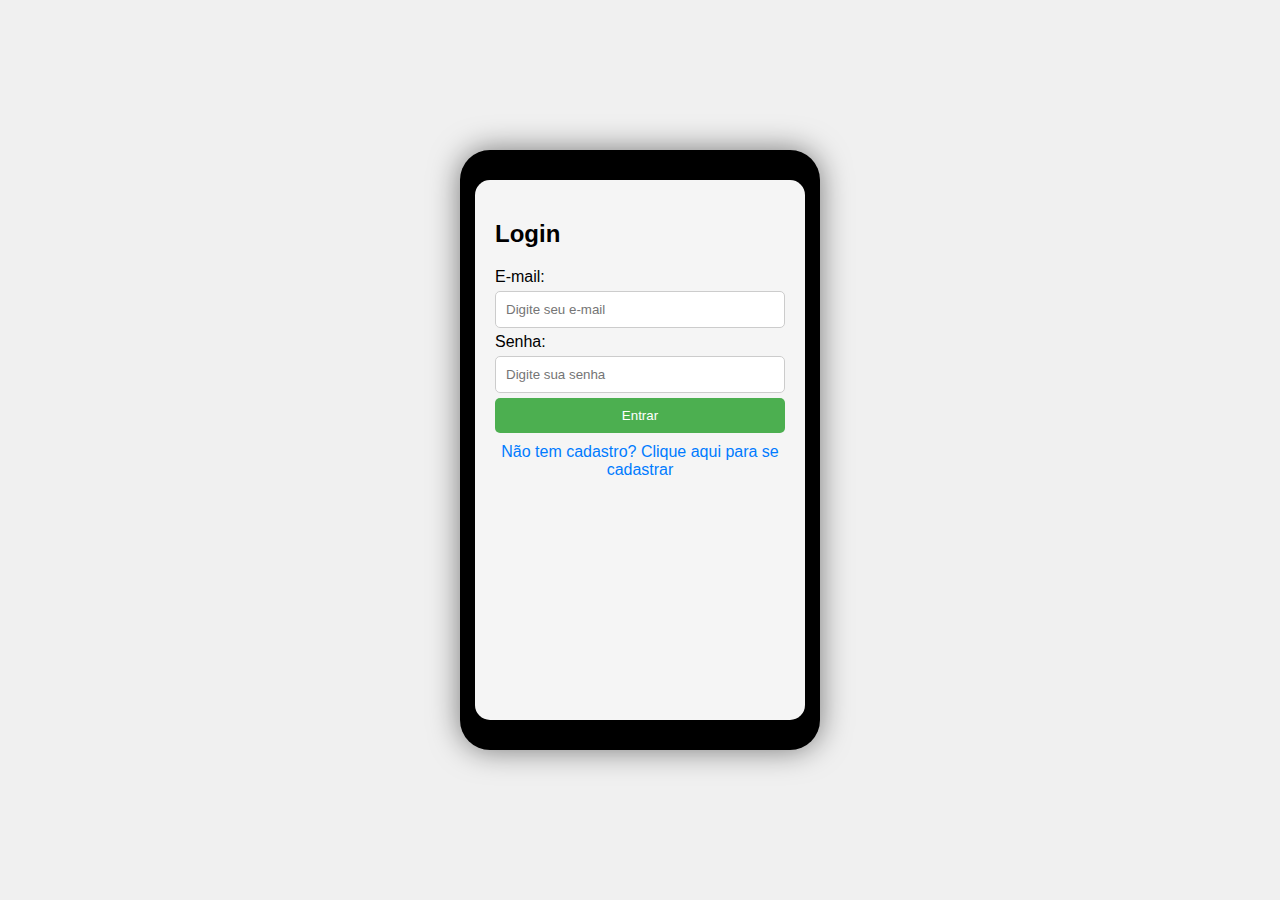
<file: codigo/index.html>
<!-- <!DOCTYPE html>
<html lang="en">
<head>
    <meta charset="UTF-8">
    <meta name="viewport" content="width=device-width, initial-scale=1.0">
    <link href = "./css/style.css" rel = "stylesheet">
    <title>IACheck</title>
</head>
<body>
    <div class="wrapper"
    <header>
        <div id="cabeçalho"></div>
        <h1>
            IACheck
        </h1>
        <ul id="menuSuperior">
            <li><a href="#">Home</a></li>
            <li><a href="#">Quem Somos</a></li>
            <li><a href="#">Contatos</a></li>
        </ul>
    </header>
</body>
</html> -->
<!DOCTYPE html>
<html lang="en">
<head>
  <meta charset="UTF-8">
  <meta name="viewport" content="width=device-width, initial-scale=1.0">
  <title>Login</title>
  <link rel="stylesheet" href="styles.css">
</head>
<body>
  <div class="phone">
    <div class="screen">
      <h2>Login</h2>
      <form id="loginForm" action="pagina_eventos.html" method="GET">
        <label for="email">E-mail:</label>
        <input type="text" id="email" name="email" placeholder="Digite seu e-mail" required>
        <label for="password">Senha:</label>
        <input type="password" id="password" name="password" placeholder="Digite sua senha" required>
        <input type="submit" value="Entrar">
      </form>
      <div class="signup-link">
        <a href="cadastro.html">Não tem cadastro? Clique aqui para se cadastrar</a>
      </div>
    </div>
  </div>
  <script src="script.js"></script>
</body>
</html>
</file>
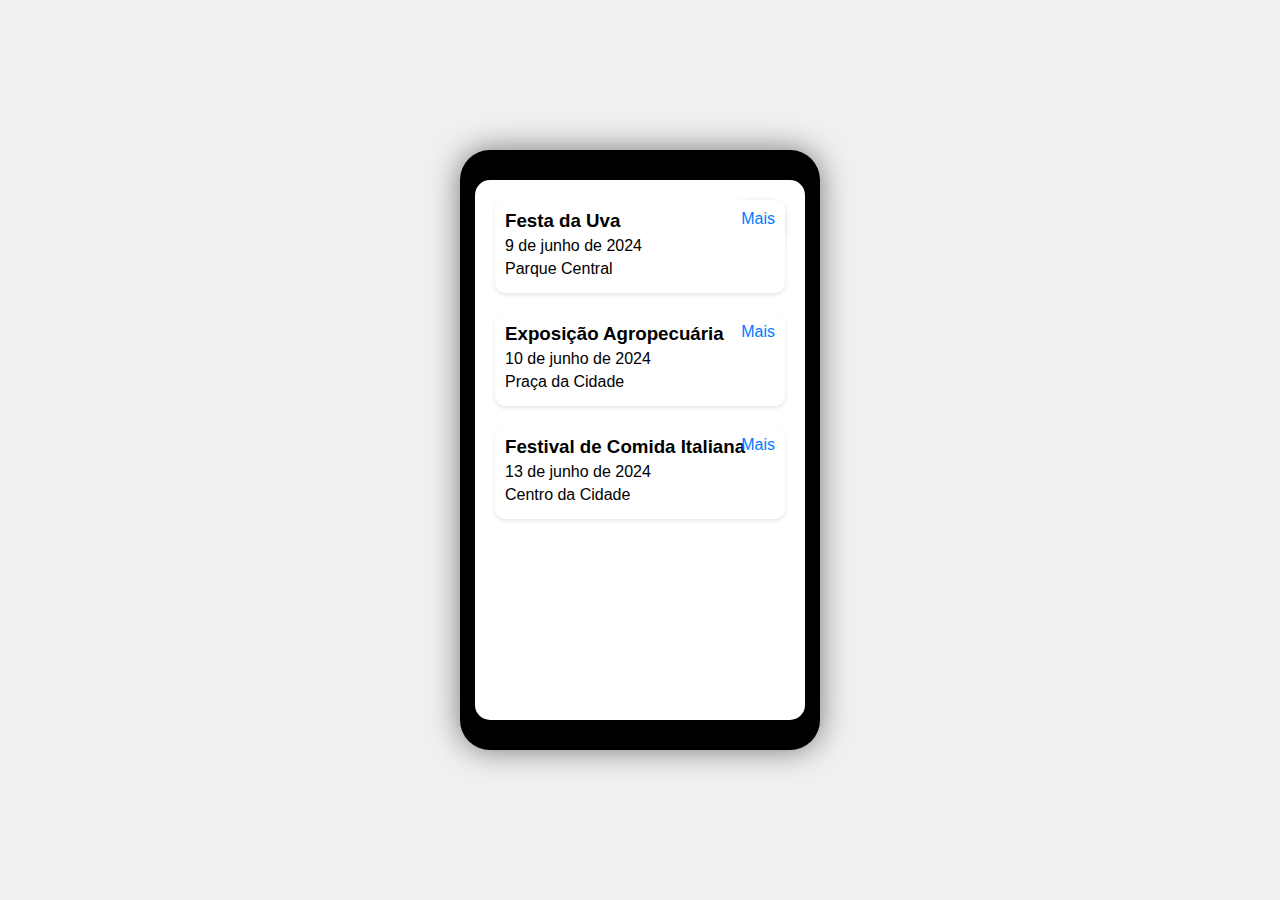
<file: codigo/belo_horizonte.html>
<!DOCTYPE html>
<html lang="en">
<head>
  <meta charset="UTF-8">
  <meta name="viewport" content="width=device-width, initial-scale=1.0">
  <title>Eventos</title>
  <link rel="stylesheet" href="style.css">
</head>
<body>
  <div class="phone">
    <div class="screen">
      <a href="busca_eventos.html" class="search-icon">&#128269;</a>
      <div class="events-container">
        <div class="event">
          <h3>Festa da Uva</h3>
          <p>9 de junho de 2024</p>
          <p>Parque Central</p>
          <a href="detalhes_evento.html">Mais</a>
        </div>
        <div class="event">
          <h3>Exposição Agropecuária</h3>
          <p>10 de junho de 2024</p>
          <p>Praça da Cidade</p>
          <a href="detalhes_evento.html">Mais</a>
        </div>
        <div class="event">
          <h3>Festival de Comida Italiana</h3>
          <p>13 de junho de 2024</p>
          <p>Centro da Cidade</p>
          <a href="detalhes_evento.html">Mais</a>
        </div>
      </div>
      <div class="android-buttons">
        <div class="button"></div>
        <div class="button"></div>
        <div class="button"></div>
      </div>
    </div>
  </div>
  <script src="script.js"></script>
</body>
</html>
</file>
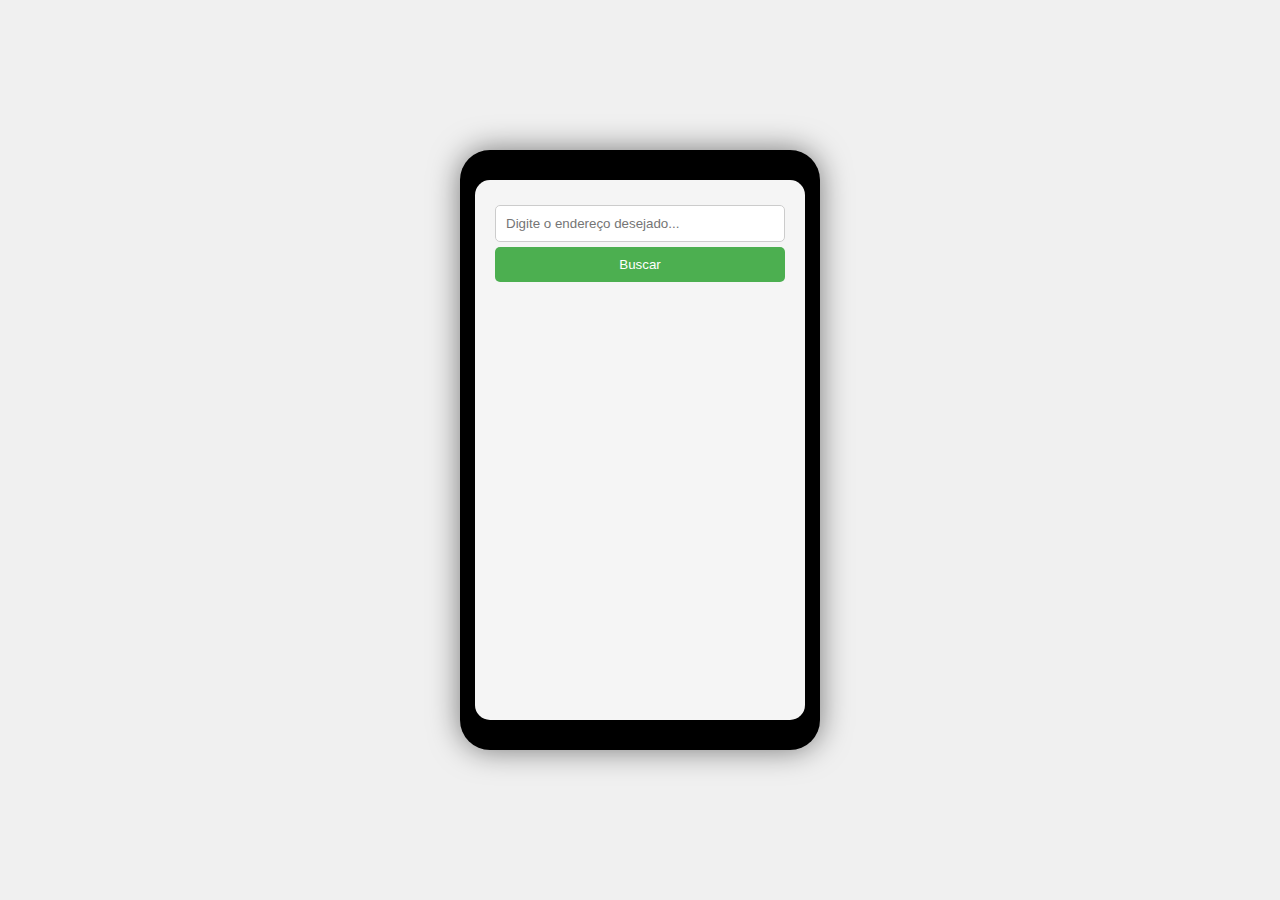
<file: codigo/busca_eventos.html>
<!DOCTYPE html>
<html lang="en">
<head>
  <meta charset="UTF-8">
  <meta name="viewport" content="width=device-width, initial-scale=1.0">
  <title>Busca de Eventos</title>
  <link rel="stylesheet" href="styles.css">
</head>
<body>
  <div class="phone">
    <div class="screen">
      <form action="pesquisa_eventos.html" method="POST" class="search-form">
        <input type="text" id="endereco" name="endereco" placeholder="Digite o endereço desejado...">
        <input type="submit" value="Buscar">
      </form>
    </div>
  </div>
</body>
</html>
</file>
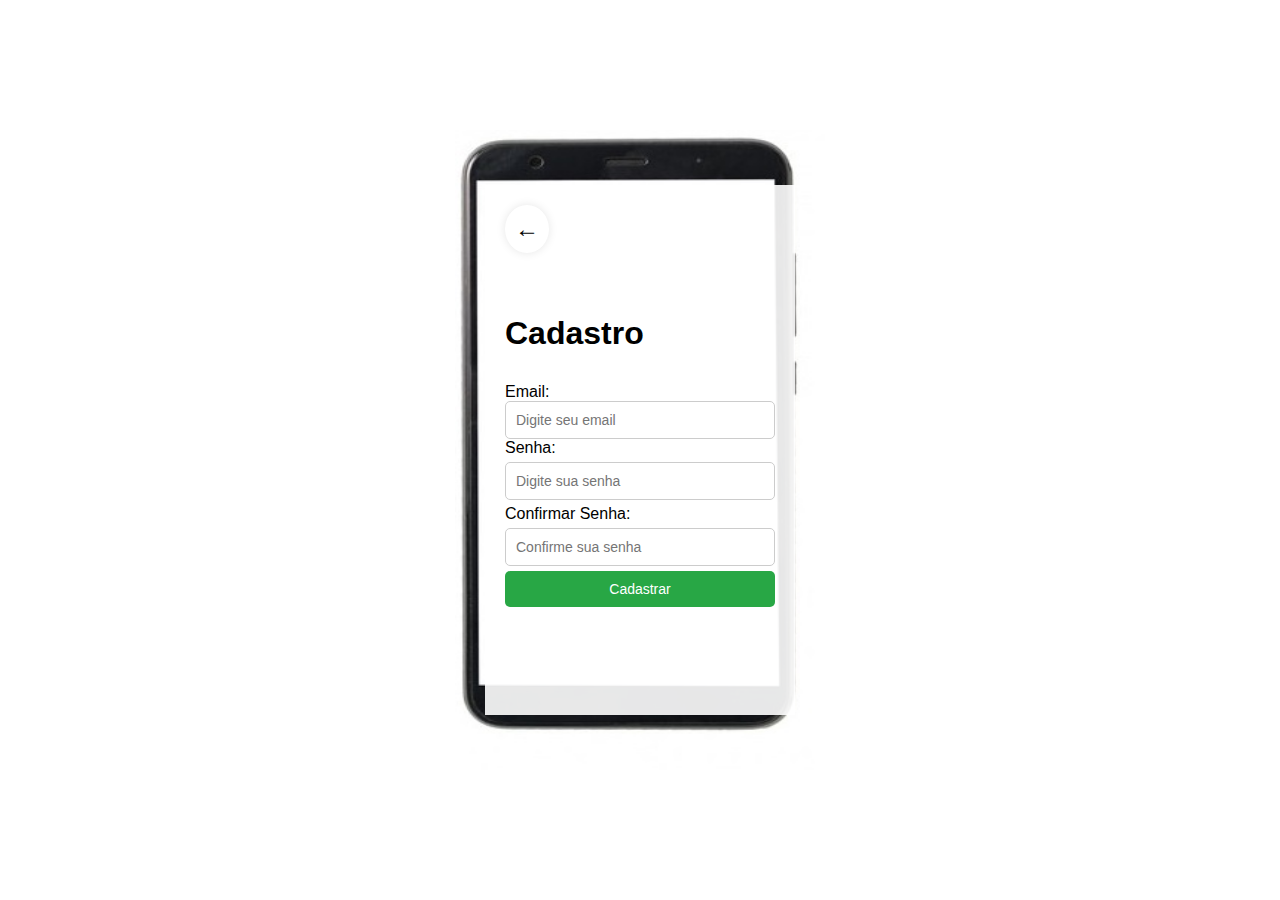
<file: codigo/cadastro.html>
<!DOCTYPE html>
<html lang="en">
<head>
  <meta charset="UTF-8">
  <meta name="viewport" content="width=device-width, initial-scale=1.0">
  <title>Criar Cadastro</title>
  <link rel="stylesheet" href="styleteste.css">
</head>
<body>
  <div class="phone">
    <img src="..\docs/img/celular.jpg" width=370 height=640>
    <div class="screen">
      <a href="index.html" class="back-button">&#8592;</a>
      <div class="form-container">
        <h1>Cadastro</h1>
        <div id="message" class="message"></div> 
        <form id="signupForm">
          <label for="email">Email:</label>
          <input type="email" id="email" name="email" placeholder="Digite seu email" required>

          <label for="password">Senha:</label>
          <input type="password" id="password" name="password" placeholder="Digite sua senha" required>

          <label for="confirmPassword">Confirmar Senha:</label>
          <input type="password" id="confirmPassword" name="confirmPassword" placeholder="Confirme sua senha" required>

          <button type="submit" class="create-event-button">Cadastrar</button>
        </form>
      </div>
    </div>
  </div>
  <script src="scriptcadastro.js"></script>
</body>
</html>
</file>
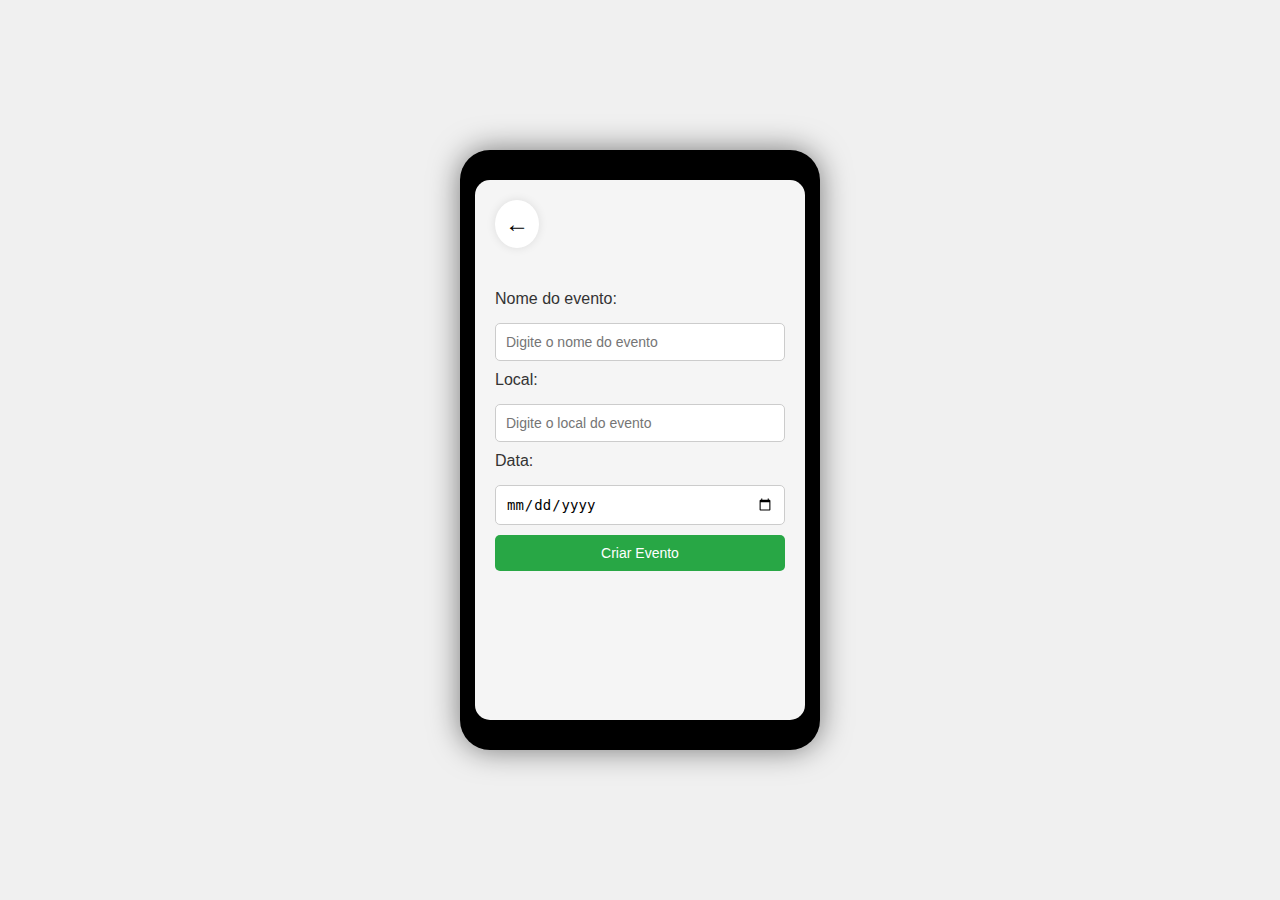
<file: codigo/criar_evento.html>
<!DOCTYPE html>
<html lang="en">
<head>
  <meta charset="UTF-8">
  <meta name="viewport" content="width=device-width, initial-scale=1.0">
  <title>Criar Evento</title>
  <link rel="stylesheet" href="stylecriarevento.css">
</head>
<body>
  <div class="phone">
    <div class="screen">
      <a href="detalhes_evento.html" class="back-button">&#8592;</a>
      <div class="form-container">
        <h1><br /></h1>
        <label for="nomeEvento">Nome do evento:</label>
        <input type="text" id="nomeEvento" name="nomeEvento" placeholder="Digite o nome do evento">
        
        <label for="localEvento">Local:</label>
        <input type="text" id="localEvento" name="localEvento" placeholder="Digite o local do evento">
        
        <label for="dataEvento">Data:</label>
        <input type="date" id="dataEvento" name="dataEvento">
        
        <button type="submit">Criar Evento</button>
      </div>
      <div class="android-buttons">
        <div class="button"></div>
        <div class="button"></div>
        <div class="button"></div>
      </div>
    </div>
  </div>
</body>
</html>
</file>
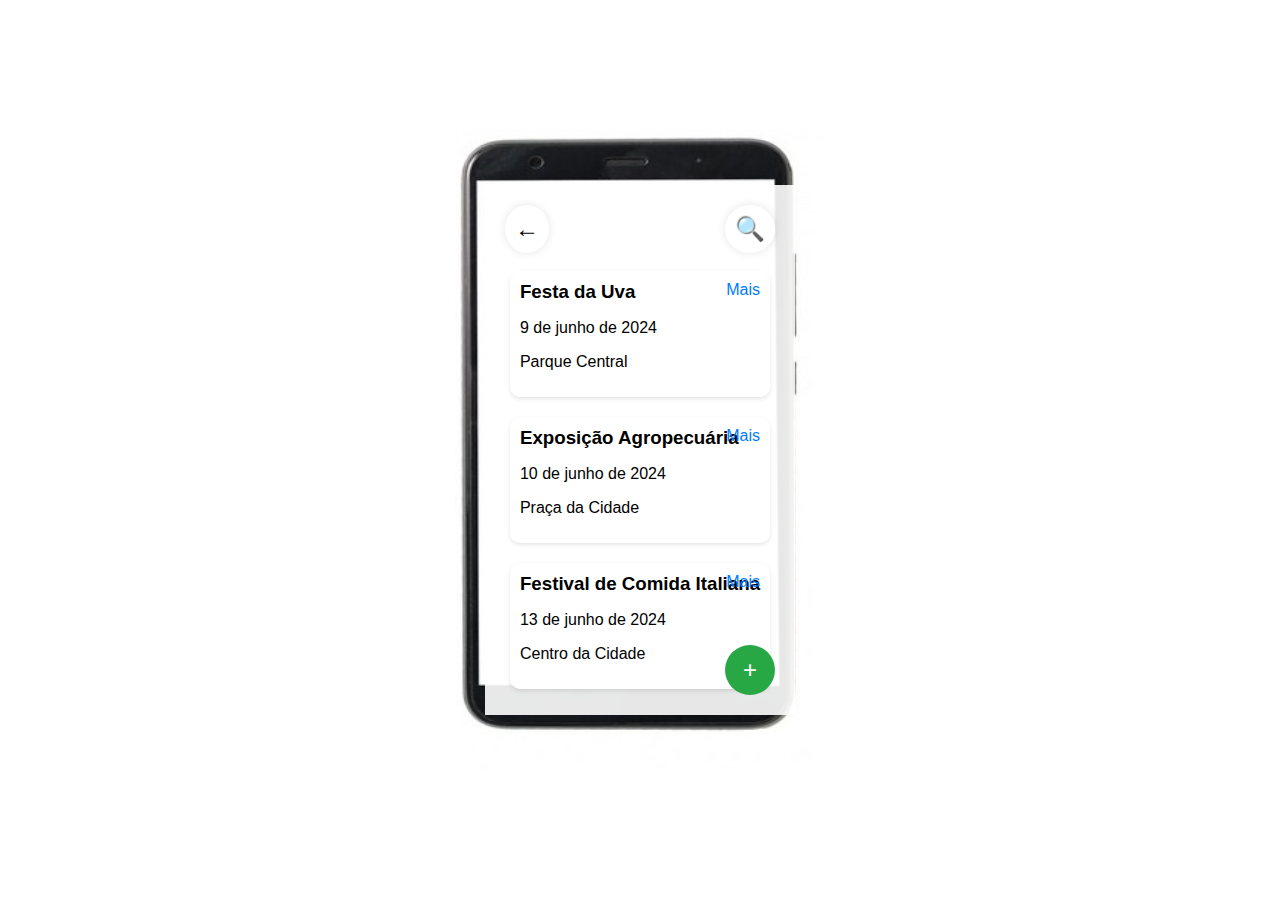
<file: codigo/detalhes_evento.html>
<!DOCTYPE html>
<html lang="en">
<head>
  <meta charset="UTF-8">
  <meta name="viewport" content="width=device-width, initial-scale=1.0">
  <title>Eventos</title>
  <link rel="stylesheet" href="styleteste.css">
</head>
<body>
  <div class="phone">
  <img src="..\docs\img\celular.jpg"  width=370 height=640>
    <div class="screen">
      <a href="index.html" class="back-button">&#8592;</a>
      <a href="detalhes_evento.html" class="search-icon">&#128269;</a>
      <h1><br/></h1>
      <div class="events-container">
        <div class="event">
          <h3>Festa da Uva</h3>
          <p>9 de junho de 2024</p>
          <p>Parque Central</p>
          <a href="detalhes_evento.html">Mais</a>
        </div>
        <div class="event">
          <h3>Exposição Agropecuária</h3>
          <p>10 de junho de 2024</p>
          <p>Praça da Cidade</p>
          <a href="detalhes_evento.html">Mais</a>
        </div>
        <div class="event">
          <h3>Festival de Comida Italiana</h3>
          <p>13 de junho de 2024</p>
          <p>Centro da Cidade</p>
          <a href="detalhes_evento.html">Mais</a>
        </div>
      </div>
          <a href="criar_evento.html" class="add-button">+</a>
    </div>
  </div>
  <script src="script.js"></script>
</body>
</html>
</file>
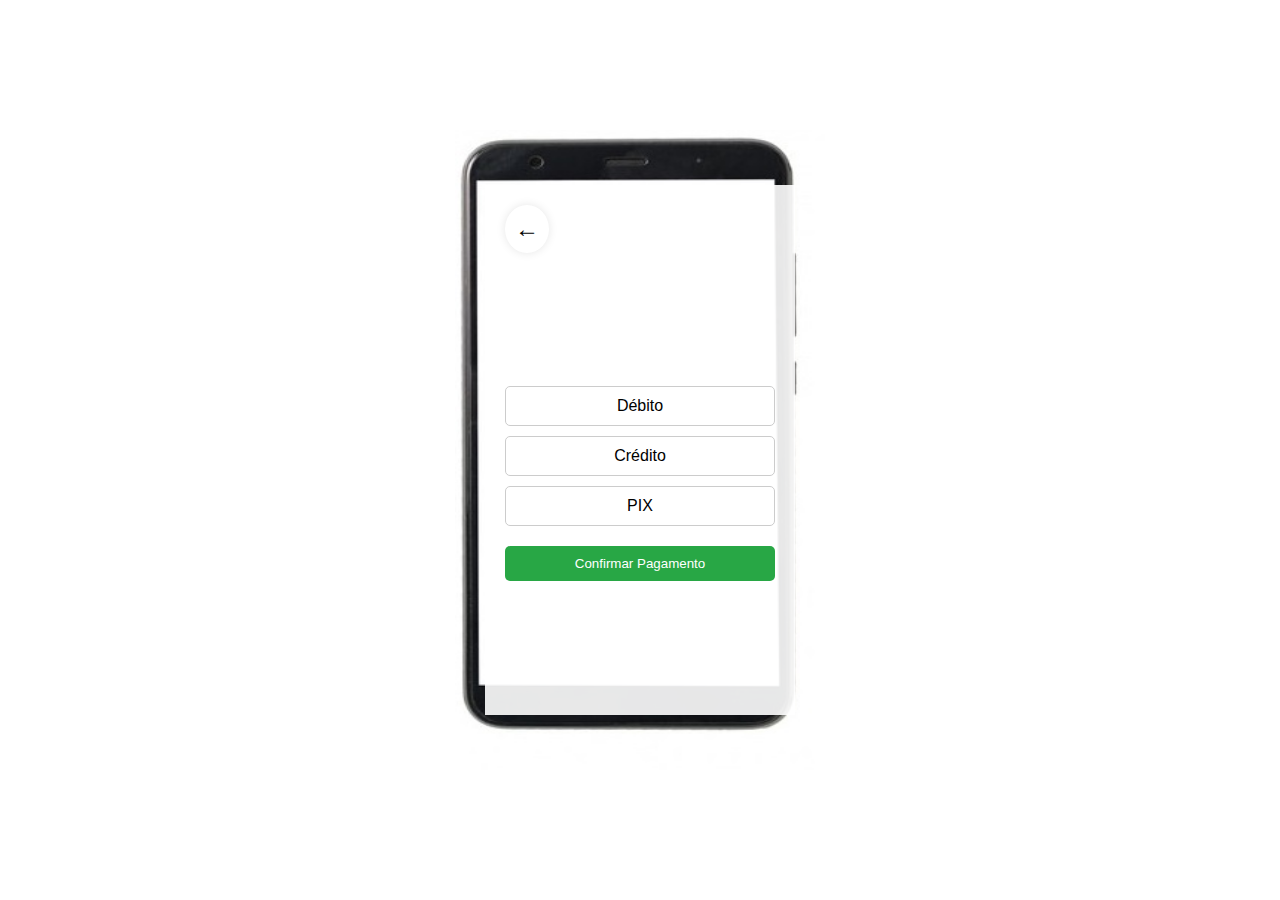
<file: codigo/formas_de_pagamento.html>
<!DOCTYPE html>
<html lang="en">
<head>
  <meta charset="UTF-8">
  <meta name="viewport" content="width=device-width, initial-scale=1.0">
  <title>Formas de Pagamento</title>
  <link rel="stylesheet" href="styleteste.css">
</head>
<body>
  <div class="phone">
  <img src="..\docs\img\celular.jpg"  width=370 height=640>
    <div class="screen">
      <a href="criar_evento.html" class="back-button">&#8592;</a>
      <h2><br /></h2>
      <form id="paymentForm" class="payment-form">
        <div class="payment-options">
          <input type="radio" id="debito" name="paymentMethod" value="debito" required>
          <label for="debito">Débito</label>
          
          <input type="radio" id="credito" name="paymentMethod" value="credito" required>
          <label for="credito">Crédito</label>
          
          <input type="radio" id="pix" name="paymentMethod" value="pix" required>
          <label for="pix">PIX</label>
        </div>

        <div id="pixDetails" style="display: none;">
          <p>Chave PIX: exemplo@pix.com</p>
        </div>

        <input type="submit" value="Confirmar Pagamento">
      </form>
      </div>
    </div>
  </div>

  <script>
    document.getElementById("paymentForm").addEventListener("change", function(event) {
      const paymentMethod = document.querySelector('input[name="paymentMethod"]:checked').value;
      const cardDetails = document.getElementById("cardDetails");
      const pixDetails = document.getElementById("pixDetails");
      
      if (paymentMethod === "debito" || paymentMethod === "credito") {
        cardDetails.style.display = "block";
        pixDetails.style.display = "none";
      } else if (paymentMethod === "pix") {
        cardDetails.style.display = "none";
        pixDetails.style.display = "block";
      }
    });

    document.getElementById("paymentForm").addEventListener("submit", function(event) {
      event.preventDefault();
      const paymentMethod = document.querySelector('input[name="paymentMethod"]:checked').value;
      if (paymentMethod === "debito" || paymentMethod === "credito") {
        window.location.href = "pagamento_cartao.html";
      } else if (paymentMethod === "pix") {
        window.location.href = "pix_pagar.html";
      }
    });
  </script>
</body>
</html>
</file>
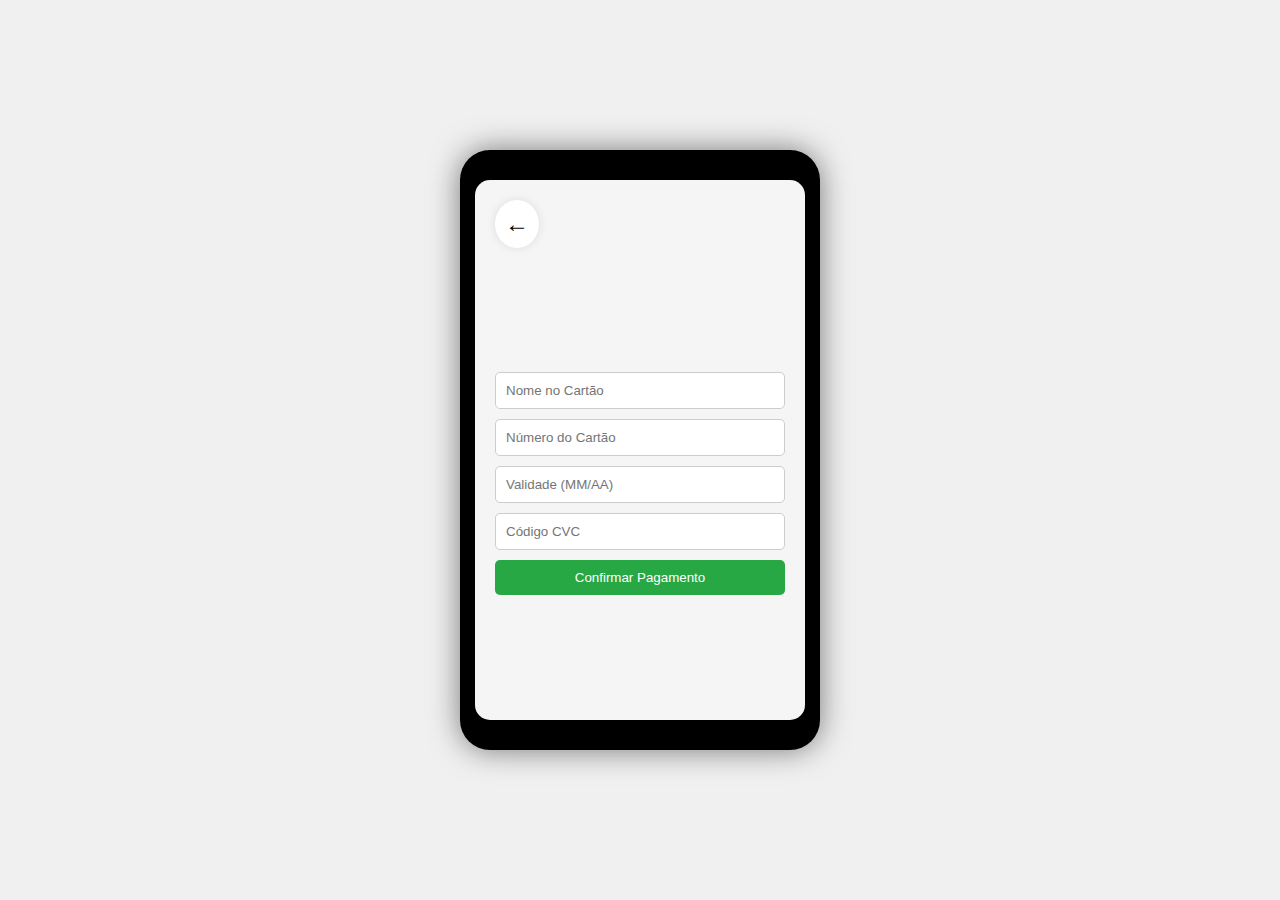
<file: codigo/pagamento_cartao.html>
<!DOCTYPE html>
<html lang="en">
<head>
  <meta charset="UTF-8">
  <meta name="viewport" content="width=device-width, initial-scale=1.0">
  <title>Pagamento com Cartão</title>
  <link rel="stylesheet" href="stylepagamento.css">
</head>
<body>
  <div class="phone">
    <div class="screen">
      <a href="formas_de_pagamento.html" class="back-button">&#8592;</a>
      <h2><br /></h2>
      <form id="cardPaymentForm" class="payment-form">
        <input type="text" id="cardName" name="cardName" placeholder="Nome no Cartão" required>
        <input type="text" id="cardNumber" name="cardNumber" placeholder="Número do Cartão" required>
        <input type="text" id="cardExpiry" name="cardExpiry" placeholder="Validade (MM/AA)" required>
        <input type="text" id="cardCVC" name="cardCVC" placeholder="Código CVC" required>
        <input type="submit" value="Confirmar Pagamento">
      </form>

      <div class="android-buttons">
        <div class="button"></div>
        <div class="button"></div>
        <div class="button"></div>
      </div>
    </div>
  </div>

  <script>
    document.getElementById("cardPaymentForm").addEventListener("submit", function(event) {
      event.preventDefault();
      alert("Pagamento com cartão confirmado!");
      // Redirecionar ou processar o pagamento aqui
    });
  </script>
</body>
</html>
</file>
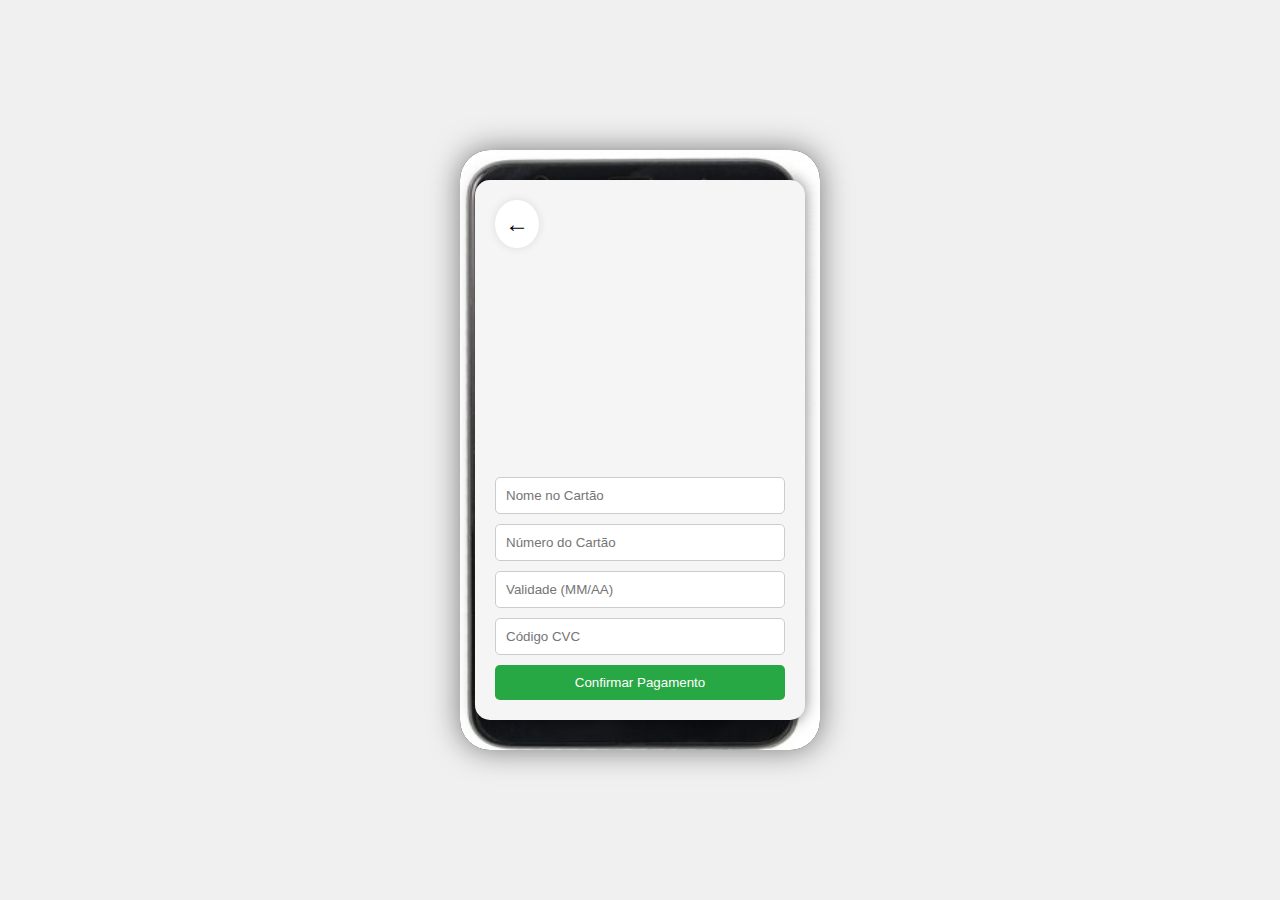
<file: codigo/pagamento_pix.html>
<!DOCTYPE html>
<html lang="en">
<head>
  <meta charset="UTF-8">
  <meta name="viewport" content="width=device-width, initial-scale=1.0">
  <title>Pagamento com Cartão</title>
  <link rel="stylesheet" href="stylepagamento.css">
</head>
<body>
  <div class="phone">
  <img src="..\docs\img\celular.jpg" width=370 height=640>
    <div class="screen">
      <a href="formas_de_pagamento.html" class="back-button">&#8592;</a>
      <h2><br /></h2>
      <form id="cardPaymentForm" class="payment-form">
        <input type="text" id="cardName" name="cardName" placeholder="Nome no Cartão" required>
        <input type="text" id="cardNumber" name="cardNumber" placeholder="Número do Cartão" required>
        <input type="text" id="cardExpiry" name="cardExpiry" placeholder="Validade (MM/AA)" required>
        <input type="text" id="cardCVC" name="cardCVC" placeholder="Código CVC" required>
        <input type="submit" value="Confirmar Pagamento">
      </form>
      </div>
    </div>
  </div>

  <script>
    document.getElementById("cardPaymentForm").addEventListener("submit", function(event) {
      event.preventDefault();
      alert("Pagamento com cartão confirmado!");
      // Redirecionar ou processar o pagamento aqui
    });
  </script>
</body>
</html>
</file>
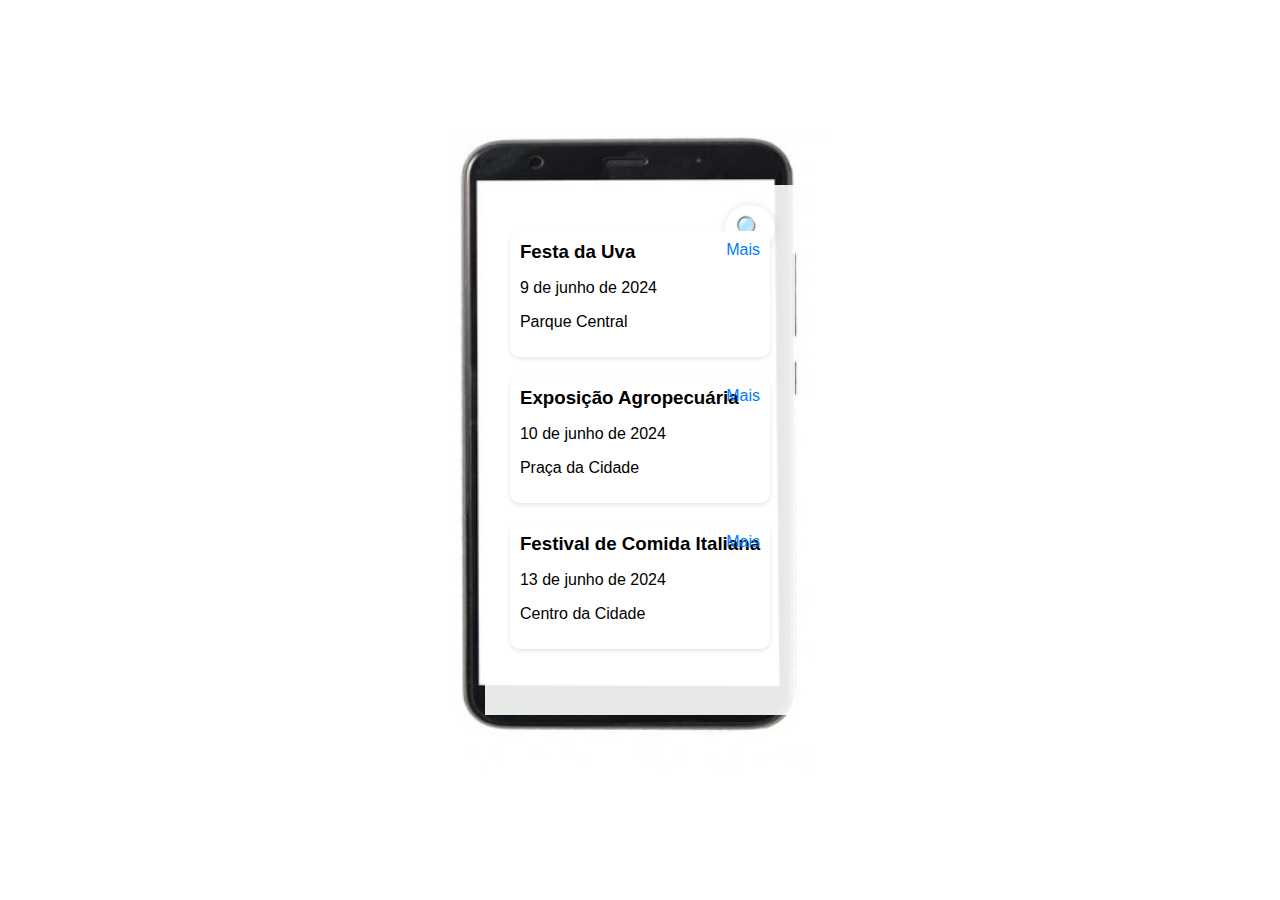
<file: codigo/resultados_eventos.html>
<!DOCTYPE html>
<html lang="en">
<head>
  <meta charset="UTF-8">
  <meta name="viewport" content="width=device-width, initial-scale=1.0">
  <title>Eventos</title>
  <link rel="stylesheet" href="styleteste.css">
</head>
<body>
  <div class="phone">
  <img src="..\docs\img\celular.jpg"   width=370 height=640>
    <div class="screen">
      <a href="buscar_evento.html" class="search-icon">&#128269;</a>
      <div class="events-container">
        <div class="event">
          <h3>Festa da Uva</h3>
          <p>9 de junho de 2024</p>
          <p>Parque Central</p>
          <a href="detalhes_evento.html">Mais</a>
        </div>
        <div class="event">
          <h3>Exposição Agropecuária</h3>
          <p>10 de junho de 2024</p>
          <p>Praça da Cidade</p>
          <a href="detalhes_evento.html">Mais</a>
        </div>
        <div class="event">
          <h3>Festival de Comida Italiana</h3>
          <p>13 de junho de 2024</p>
          <p>Centro da Cidade</p>
          <a href="detalhes_evento.html">Mais</a>
        </div>
      </div>
    </div>
  </div>
  <script src="script.js"></script>
</body>
</html>
</file>
<file: codigo/styles.css>
body {
    font-family: Arial, sans-serif;
    background-color: #f0f0f0;
    margin: 0;
    padding: 0;
    display: flex;
    justify-content: center;
    align-items: center;
    height: 100vh;
  }
  
  .phone {
    background-color: #000;
    border-radius: 30px;
    box-shadow: 0 0 30px rgba(0, 0, 0, 0.5);
    width: 360px; /* Aumentando a largura */
    height: 600px; /* Aumentando a altura */
    overflow: hidden;
    position: relative;
  }
  
  .screen {
    background-color: #f5f5f5; 
    border-radius: 15px;
    box-shadow: 0 0 15px rgba(0, 0, 0, 0.5);
    width: 330px; /* Ajustando a largura do conteúdo da tela */
    height: 540px; /* Ajustando a altura do conteúdo da tela */
    position: absolute;
    top: 30px; /* Ajustando a posição do conteúdo da tela */
    left: 15px; /* Ajustando a posição do conteúdo da tela */
    padding: 20px;
    box-sizing: border-box;
    transition: transform 0.3s ease-in-out; /* Adicionando animação de transição */
  }
  
  input[type="text"],
  input[type="password"] {
    width: 100%;
    padding: 10px;
    margin: 5px 0;
    border: 1px solid #ccc;
    border-radius: 5px;
    box-sizing: border-box;
  }
  
  input[type="submit"] {
    width: 100%;
    background-color: #4caf50;
    color: white;
    padding: 10px 0;
    border: none;
    border-radius: 5px;
    cursor: pointer;
  }
  
  input[type="submit"]:hover {
    background-color: #45a049;
  }
  
  .signup-link {
    text-align: center;
    margin-top: 10px;
  }
  
  .signup-link a {
    color: #007bff;
    text-decoration: none;
  }
  .back-button {
    position: absolute;
    top: 20px;
    left: 20px;
    font-size: 24px;
    text-decoration: none;
    color: #000;
    padding: 10px;
    background-color: #ffffff;
    border-radius: 50%;
    box-shadow: 0 0 10px rgba(0, 0, 0, 0.1);
    transition: background-color 0.3s ease, box-shadow 0.3s ease;
}

.back-button:hover {
    background-color: #e0e0e0;
    box-shadow: 0 0 15px rgba(0, 0, 0, 0.2);
}
</file>
<file: codigo/style.css>
body {
    font-family: Arial, sans-serif;
    background-color: #f0f0f0;
    margin: 0;
    padding: 0;
    display: flex;
    justify-content: center;
    align-items: center;
    height: 100vh;
  }
  
  .phone {
    background-color: #000;
    border-radius: 30px;
    box-shadow: 0 0 30px rgba(0, 0, 0, 0.5);
    width: 360px; /* Aumentando a largura */
    height: 600px; /* Aumentando a altura */
    overflow: hidden;
    position: relative;
  }
  .screen {
    background-color: #fff;
    border-radius: 15px;
    box-shadow: 0 0 15px rgba(0, 0, 0, 0.5);
    width: 330px; /* Ajustando a largura do conteúdo da tela */
    height: 540px; /* Ajustando a altura do conteúdo da tela */
    position: absolute;
    top: 30px; /* Ajustando a posição do conteúdo da tela */
    left: 15px; /* Ajustando a posição do conteúdo da tela */
    padding: 20px;
    box-sizing: border-box;
    transition: transform 0.3s ease-in-out; /* Adicionando animação de transição */
  }
  
  
  .event {
    margin-bottom: 20px;
    padding: 10px;
    background-color: #fff;
    border-radius: 10px;
    box-shadow: 0 2px 4px rgba(0, 0, 0, 0.1);
    position: relative;
  }
  
  .event h3 {
    margin: 0;
  }
  
  .event p {
    margin: 5px 0;
  }
  
  .event a {
    position: absolute;
    top: 10px;
    right: 10px;
    color: #007bff;
    text-decoration: none;
  }
  input[type="text"],
  input[type="password"] {
    width: 100%;
    padding: 10px;
    margin: 5px 0;
    border: 1px solid #ccc;
    border-radius: 5px;
    box-sizing: border-box;
  }
  
  input[type="submit"] {
    width: 100%;
    background-color: #4caf50;
    color: white;
    padding: 10px 0;
    border: none;
    border-radius: 5px;
    cursor: pointer;
  }
  
  input[type="submit"]:hover {
    background-color: #45a049;
  }
  
  .signup-link {
    text-align: center;
    margin-top: 10px;
  }
  
body {
    font-family: Arial, sans-serif;
    background-color: #f0f0f0;
    margin: 0;
    padding: 0;
    display: flex;
    justify-content: center;
    align-items: center;
    height: 100vh;
  }
  
  .phone {
    background-color: #000;
    border-radius: 30px;
    box-shadow: 0 0 30px rgba(0, 0, 0, 0.5);
    width: 360px; /* Aumentando a largura */
    height: 600px; /* Aumentando a altura */
    overflow: hidden;
    position: relative;
  }
  .screen {
    background-color: #fff;
    border-radius: 15px;
    box-shadow: 0 0 15px rgba(0, 0, 0, 0.5);
    width: 330px; /* Ajustando a largura do conteúdo da tela */
    height: 540px; /* Ajustando a altura do conteúdo da tela */
    position: absolute;
    top: 30px; /* Ajustando a posição do conteúdo da tela */
    left: 15px; /* Ajustando a posição do conteúdo da tela */
    padding: 20px;
    box-sizing: border-box;
    transition: transform 0.3s ease-in-out; /* Adicionando animação de transição */
  }
  
  .event {
    margin-bottom: 20px;
    padding: 10px;
    background-color: #fff;
    border-radius: 10px;
    box-shadow: 0 2px 4px rgba(0, 0, 0, 0.1);
    position: relative;
  }
  
  .event h3 {
    margin: 0;
  }
  
  .event p {
    margin: 5px 0;
  }
  
  .event a {
    position: absolute;
    top: 10px;
    right: 10px;
    color: #007bff;
    text-decoration: none;
  }
  input[type="text"],
  input[type="password"] {
    width: 100%;
    padding: 10px;
    margin: 5px 0;
    border: 1px solid #ccc;
    border-radius: 5px;
    box-sizing: border-box;
  }
  
  input[type="submit"] {
    width: 100%;
    background-color: #4caf50;
    color: white;
    padding: 10px 0;
    border: none;
    border-radius: 5px;
    cursor: pointer;
  }
  
  input[type="submit"]:hover {
    background-color: #45a049;
  }
  
  .signup-link {
    text-align: center;
    margin-top: 10px;
  }
  .back-button {
    position: absolute;
    top: 20px;
    left: 20px;
    font-size: 24px;
    text-decoration: none;
    color: #000;
    padding: 10px;
    background-color: #ffffff;
    border-radius: 50%;
    box-shadow: 0 0 10px rgba(0, 0, 0, 0.1);
    transition: background-color 0.3s ease, box-shadow 0.3s ease;
}

.back-button:hover {
    background-color: #e0e0e0;
    box-shadow: 0 0 15px rgba(0, 0, 0, 0.2);
}
.search-icon {
  position: absolute;
  top: 20px;
  right: 20px;
  font-size: 24px;
  text-decoration: none;
  color: #000;
  padding: 10px;
  background-color: #ffffff;
  border-radius: 50%;
  box-shadow: 0 0 10px rgba(0, 0, 0, 0.1);
  transition: background-color 0.3s ease, box-shadow 0.3s ease;
}

.search-icon:hover {
  background-color: #e0e0e0;
  box-shadow: 0 0 15px rgba(0, 0, 0, 0.2);
}
.add-button {
  position: absolute;
  bottom: 20px;
  right: 20px;
  background-color: #28a745;
  color: #fff;
  font-size: 24px;
  width: 50px;
  height: 50px;
  border-radius: 50%;
  display: flex;
  justify-content: center;
  align-items: center;
  text-decoration: none;
}

.add-button:hover {
  background-color: #218838;
}
</file>
<file: codigo/styleteste.css>
body {
    font-family: Arial, sans-serif;
    background-color: #ffffff; 
    margin: 0;
    padding: 0;
    display: flex;
    justify-content: center;
    align-items: center;
    height: 100vh;
    position: relative;
  }
  
   .phone {
    position: relative;
    width: 370px; 
    height: 640px; 
    display: flex;
    justify-content: center;
    align-items: center;
  }
  
  .screen {
    position: absolute;
    width: 310px;
    height: 530px;
    background-color: rgba(255, 255, 255, 0.9);
    padding: 20px;
    box-sizing: border-box;
    transition: transform 0.3s ease-in-out;
    display: flex;
    flex-direction: column;
    justify-content: center;
    align-items: center;
  }
  
  /* Design do index */

  input[type="text"],
  input[type="password"] {
    width: 100%;
    padding: 10px;
    margin: 5px 0;
    border: 1px solid #ccc;
    border-radius: 5px;
    box-sizing: border-box;
  }
  
  input[type="submit"] {
    width: 100%;
    background-color: #4caf50;
    color: white;
    padding: 10px 0;
    border: none;
    border-radius: 5px;
    cursor: pointer;
  }
  
  input[type="submit"]:hover {
    background-color: #45a049;
  }
  
  .signup-link {
    text-align: center;
    margin-top: 10px;
  }

  /* Fim do design do index */
  /* Detalhes dos eventos */

  .event {
    margin-bottom: 20px;
    padding: 10px;
    background-color: #fff;
    border-radius: 10px;
    box-shadow: 0 2px 4px rgba(0, 0, 0, 0.1);
    position: relative;
  }
  
  .event h3 {
    margin: 0;
  }
  
  .event a {
    position: absolute;
    top: 10px;
    right: 10px;
    color: #007bff;
    text-decoration: none;
  }

  /* Fim dos detalhes dos eventos */
  /* Sobre o cep */

  .cep-form {
    display: flex;
    flex-direction: column;
    max-width: 100%;
    margin: auto;
    padding: 20px;
    border: 1px solid #ccc;
    border-radius: 10px;
    background-color: #f9f9f9;
  }
  
  .cep-form input[type="text"] {
    padding: 10px;
    margin-bottom: 10px;
    border: 1px solid #ccc;
    border-radius: 5px;
  }
  
  .cep-form input[type="submit"] {
    padding: 10px;
    background-color: #28a745;
    color: #fff;
    border: none;
    border-radius: 5px;
    cursor: pointer;
  }

  /* Fim do uso do cep
  /* Uso do Pagamento */

  .payment-form {
    display: flex;
    flex-direction: column;
    width: 100%;
}

.payment-options {
    display: flex;
    flex-direction: column;
    gap: 10px;
    margin-bottom: 20px;
}

.payment-options input[type="radio"] {
    display: none;
}

.payment-options label {
    padding: 10px;
    border: 1px solid #ccc;
    border-radius: 5px;
    cursor: pointer;
    transition: background-color 0.3s ease;
    text-align: center;
}

.payment-options input[type="radio"]:checked + label {
    background-color: #28a745;
    color: #fff;
}

.payment-form input[type="text"],
.payment-form input[type="number"] {
    padding: 10px;
    margin-bottom: 10px;
    border: 1px solid #ccc;
    border-radius: 5px;
}

.payment-form input[type="submit"] {
    padding: 10px;
    background-color: #28a745;
    color: #fff;
    border: none;
    border-radius: 5px;
    cursor: pointer;
    transition: background-color 0.3s ease;
}

.payment-form input[type="submit"]:hover {
    background-color: #218838;
}

/* Fim do uso do pagamento */
/* Criação de eventos */

.form-container {
  display: flex;
  flex-direction: column;
  gap: 5px;
  width: 100%;
}

.form-container input, .form-container button {
  padding: 10px;
  font-size: 14px;
  border: 1px solid #ccc;
  border-radius: 5px;
  box-sizing: border-box;
  width: 100%;
} 

.form-container button {
  background-color: #28a745;
  color: white;
  border: none;
  cursor: pointer;
  transition: background-color 0.3s ease;
}

.create-event {
  margin-top: 20px;
  text-align: center;
}

.create-event a {
  display: inline-block;
  padding: 10px 20px;
  background-color: #28a745;
  color: white;
  text-decoration: none;
  border-radius: 5px;
  transition: background-color 0.3s ease;
}

.create-event a:hover {
  background-color: #218838;
}

/* Fim da criação de eventos */
/* Botão de voltar a tela */

  .back-button {
    position: absolute;
    top: 20px;
    left: 20px;
    font-size: 24px;
    text-decoration: none;
    color: #000;
    padding: 10px;
    background-color: #ffffff;
    border-radius: 50%;
    box-shadow: 0 0 10px rgba(0, 0, 0, 0.1);
    transition: background-color 0.3s ease, box-shadow 0.3s ease;
}

.back-button:hover {
    background-color: #e0e0e0;
    box-shadow: 0 0 15px rgba(0, 0, 0, 0.2);
}

/*Fim do botão de voltar a tela
/*Botão para procurar o cep */

.search-icon {
  position: absolute;
  top: 20px;
  right: 20px;
  font-size: 24px;
  text-decoration: none;
  color: #000;
  padding: 10px;
  background-color: #ffffff;
  border-radius: 50%;
  box-shadow: 0 0 10px rgba(0, 0, 0, 0.1);
  transition: background-color 0.3s ease, box-shadow 0.3s ease;
}

.search-icon:hover {
  background-color: #e0e0e0;
  box-shadow: 0 0 15px rgba(0, 0, 0, 0.2);
}

/* Fim do botão de procurar o cep */
/* Botão de criar evento */

.add-button {
  position: absolute;
  bottom: 20px;
  right: 20px;
  background-color: #28a745;
  color: #fff;
  font-size: 24px;
  width: 50px;
  height: 50px;
  border-radius: 50%;
  display: flex;
  justify-content: center;
  align-items: center;
  text-decoration: none;
}

.add-button:hover {
  background-color: #218838;
}

/*Fim do botão de criar evento */
</file>
<file: codigo/stylecriarevento.css>
body {
    font-family: Arial, sans-serif;
    background-color: #f0f0f0;
    margin: 0;
    padding: 0;
    display: flex;
    justify-content: center;
    align-items: center;
    height: 100vh;
}

.phone {
    background-color: #000;
    border-radius: 30px;
    box-shadow: 0 0 30px rgba(0, 0, 0, 0.5);
    width: 360px;
    height: 600px;
    overflow: hidden;
    position: relative;
}

.screen {
    background-color: #f5f5f5;
    border-radius: 15px;
    box-shadow: 0 0 15px rgba(0, 0, 0, 0.5);
    width: 330px;
    height: 540px;
    position: absolute;
    top: 30px;
    left: 15px;
    padding: 20px;
    box-sizing: border-box;
    display: flex;
    flex-direction: column;
    justify-content: space-between;
}

.form-container {
    display: flex;
    flex-direction: column;
    gap: 10px;
}

.form-container label {
    margin-bottom: 5px;
    color: #333;
}

.form-container input, .form-container button {
    padding: 10px;
    font-size: 14px;
    border: 1px solid #ccc;
    border-radius: 5px;
    box-sizing: border-box;
}

.form-container input:focus {
    border-color: #28a745;
    outline: none;
}

.form-container button {
    background-color: #28a745;
    color: white;
    border: none;
    cursor: pointer;
    transition: background-color 0.3s ease;
}

.form-container button:hover {
    background-color: #28a745;
}

.android-buttons {
    display: flex;
    justify-content: space-around;
    width: 100px;
    margin: 0 auto;
    padding-top: 10px;
}
.create-event {
    margin-top: 20px;
    text-align: center;
}

.create-event a {
    display: inline-block;
    padding: 10px 20px;
    background-color: #28a745;
    color: white;
    text-decoration: none;
    border-radius: 5px;
    transition: background-color 0.3s ease;
}

.create-event a:hover {
    background-color: #28a745;
}

.back-button {
    position: absolute;
    top: 20px;
    left: 20px;
    font-size: 24px;
    text-decoration: none;
    color: #000;
    padding: 10px;
    background-color: #ffffff;
    border-radius: 50%;
    box-shadow: 0 0 10px rgba(0, 0, 0, 0.1);
    transition: background-color 0.3s ease, box-shadow 0.3s ease;
}

.back-button:hover {
    background-color: #e0e0e0;
    box-shadow: 0 0 15px rgba(0, 0, 0, 0.2);
}
</file>
<file: codigo/stylepagamento.css>
body {
    font-family: Arial, sans-serif;
    background-color: #f0f0f0;
    margin: 0;
    padding: 0;
    display: flex;
    justify-content: center;
    align-items: center;
    height: 100vh;
}

.phone {
    background-color: #000;
    border-radius: 30px;
    box-shadow: 0 0 30px rgba(0, 0, 0, 0.5);
    width: 360px;
    height: 600px;
    overflow: hidden;
    position: relative;
}

.screen {
    background-color: #f5f5f5;
    border-radius: 15px;
    box-shadow: 0 0 15px rgba(0, 0, 0, 0.5);
    width: 330px;
    height: 540px;
    position: absolute;
    top: 30px;
    left: 15px;
    padding: 20px;
    box-sizing: border-box;
    display: flex;
    flex-direction: column;
    justify-content: space-between;
}

h2 {
    text-align: center;
    margin-bottom: 20px;
}

.payment-form {
    display: flex;
    flex-direction: column;
}

.payment-options {
    display: flex;
    flex-direction: column;
    gap: 10px;
    margin-bottom: 20px;
}

.payment-options input[type="radio"] {
    display: none;
}

.payment-options label {
    padding: 10px;
    border: 1px solid #ccc;
    border-radius: 5px;
    cursor: pointer;
    transition: background-color 0.3s ease;
    text-align: center;
}

.payment-options input[type="radio"]:checked + label {
    background-color: #007bff;
    color: #fff;
}

.payment-form input[type="text"],
.payment-form input[type="number"] {
    padding: 10px;
    margin-bottom: 10px;
    border: 1px solid #ccc;
    border-radius: 5px;
}

.payment-form input[type="submit"] {
    padding: 10px;
    background-color: #28a745;
    color: #fff;
    border: none;
    border-radius: 5px;
    cursor: pointer;
    transition: background-color 0.3s ease;
}

.payment-form input[type="submit"]:hover {
    background-color: #218838;
}

.create-event {
    margin-top: 20px;
    text-align: center;
}

.create-event a {
    display: inline-block;
    padding: 10px 20px;
    background-color: #007bff;
    color: white;
    text-decoration: none;
    border-radius: 5px;
    transition: background-color 0.3s ease;
}

.create-event a:hover {
    background-color: #0056b3;
}


.back-button {
    position: absolute;
    top: 20px;
    left: 20px;
    font-size: 24px;
    text-decoration: none;
    color: #000;
    padding: 10px;
    background-color: #ffffff;
    border-radius: 50%;
    box-shadow: 0 0 10px rgba(0, 0, 0, 0.1);
    transition: background-color 0.3s ease, box-shadow 0.3s ease;
}

.back-button:hover {
    background-color: #e0e0e0;
    box-shadow: 0 0 15px rgba(0, 0, 0, 0.2);
}
</file>
